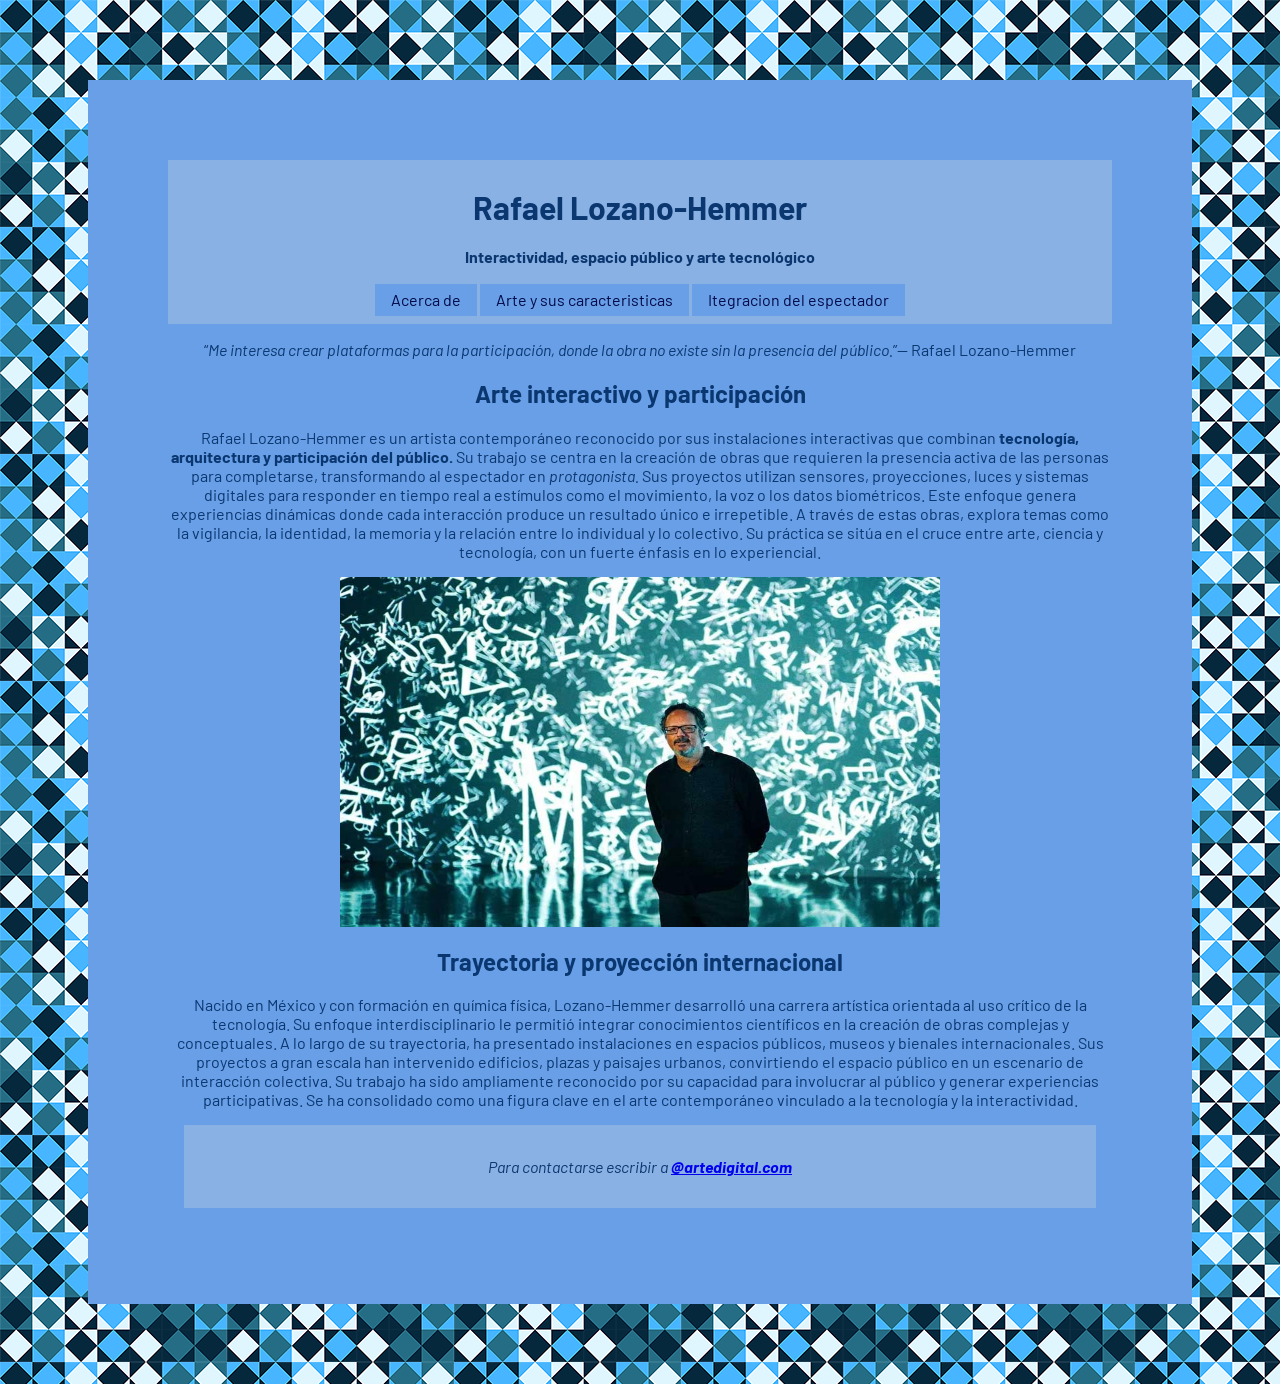
<file: index.html>
<!DOCTYPE html>
<html lang="es">
    <!--HEAD-->
    <head>
        <meta charset="UTF-8">
        <title>¿Quien es Rafael Lozano-Hemmer?</title>
        <link href="./css/estilos.css" rel="stylesheet">
        <link rel="preconnect" href="https://fonts.googleapis.com">
        <link rel="preconnect" href="https://fonts.gstatic.com" crossorigin>
        <link href="https://fonts.googleapis.com/css2?family=Barlow:ital,wght@0,100;0,200;0,300;0,400;0,500;0,600;0,700;0,800;0,900;1,100;1,200;1,300;1,400;1,500;1,600;1,700;1,800;1,900&display=swap" rel="stylesheet">
    </head>
    <!--BODY-->
    <body>
         <div id="contenedor">
            <!--Encabezado y Navegador-->
            <header class="encabezado">
                <h1>Rafael Lozano-Hemmer</h1>
                <p><strong>Interactividad, espacio público y arte tecnológico</strong></p>
                <nav class="navegador">
                    <ul>
                        <li><a href="index.html">Acerca de</a></li>
                        <li><a href="uno.html">Arte y sus caracteristicas</a></li>
                        <li><a href="dos.html">Itegracion del espectador</a>
                    </ul>
                </nav>
            </header>
            <!--Main-->
            <main class="principal">
                <!--Seccion cita-->
                <p><q><em>Me interesa crear plataformas para la participación, donde la obra no existe sin la presencia del público.</em></q>— Rafael Lozano-Hemmer</p>
                <!--Seccion 1-->
                <section>
                    <h2>Arte interactivo y participación</h2>
                    <p>Rafael Lozano-Hemmer es un artista contemporáneo reconocido por sus instalaciones interactivas que combinan <strong>tecnología, arquitectura y participación del público.</strong> Su trabajo se centra en la creación de obras que requieren la presencia activa de las personas para completarse, transformando al espectador en <em>protagonista.</em> Sus proyectos utilizan sensores, proyecciones, luces y sistemas digitales para responder en tiempo real a estímulos como el movimiento, la voz o los datos biométricos. Este enfoque genera experiencias dinámicas donde cada interacción produce un resultado único e irrepetible. A través de estas obras, explora temas como la vigilancia, la identidad, la memoria y la relación entre lo individual y lo colectivo. Su práctica se sitúa en el cruce entre arte, ciencia y tecnología, con un fuerte énfasis en lo experiencial.</p>
                    <div class="imagenindex">
                         <img src="imagenes/lozano-hemmer-1.jpg" alt="" width="600" height="350">
                    </div>
                    <h2>Trayectoria y proyección internacional</h2>
                    <p>Nacido en México y con formación en química física, Lozano-Hemmer desarrolló una carrera artística orientada al uso crítico de la tecnología. Su enfoque interdisciplinario le permitió integrar conocimientos científicos en la creación de obras complejas y conceptuales. A lo largo de su trayectoria, ha presentado instalaciones en espacios públicos, museos y bienales internacionales. Sus proyectos a gran escala han intervenido edificios, plazas y paisajes urbanos, convirtiendo el espacio público en un escenario de interacción colectiva. Su trabajo ha sido ampliamente reconocido por su capacidad para involucrar al público y generar experiencias participativas. Se ha consolidado como una figura clave en el arte contemporáneo vinculado a la tecnología y la interactividad.</p>
                </section>
            </main>
            <!--Pie de pagina-->
            <footer class="piedepagina">
                <address>Para contactarse escribir a <a href="mailto:@artedigital.com"><strong>@artedigital.com</strong></a></address>
            </footer>
        </div>
    </body>
</html>
</file>
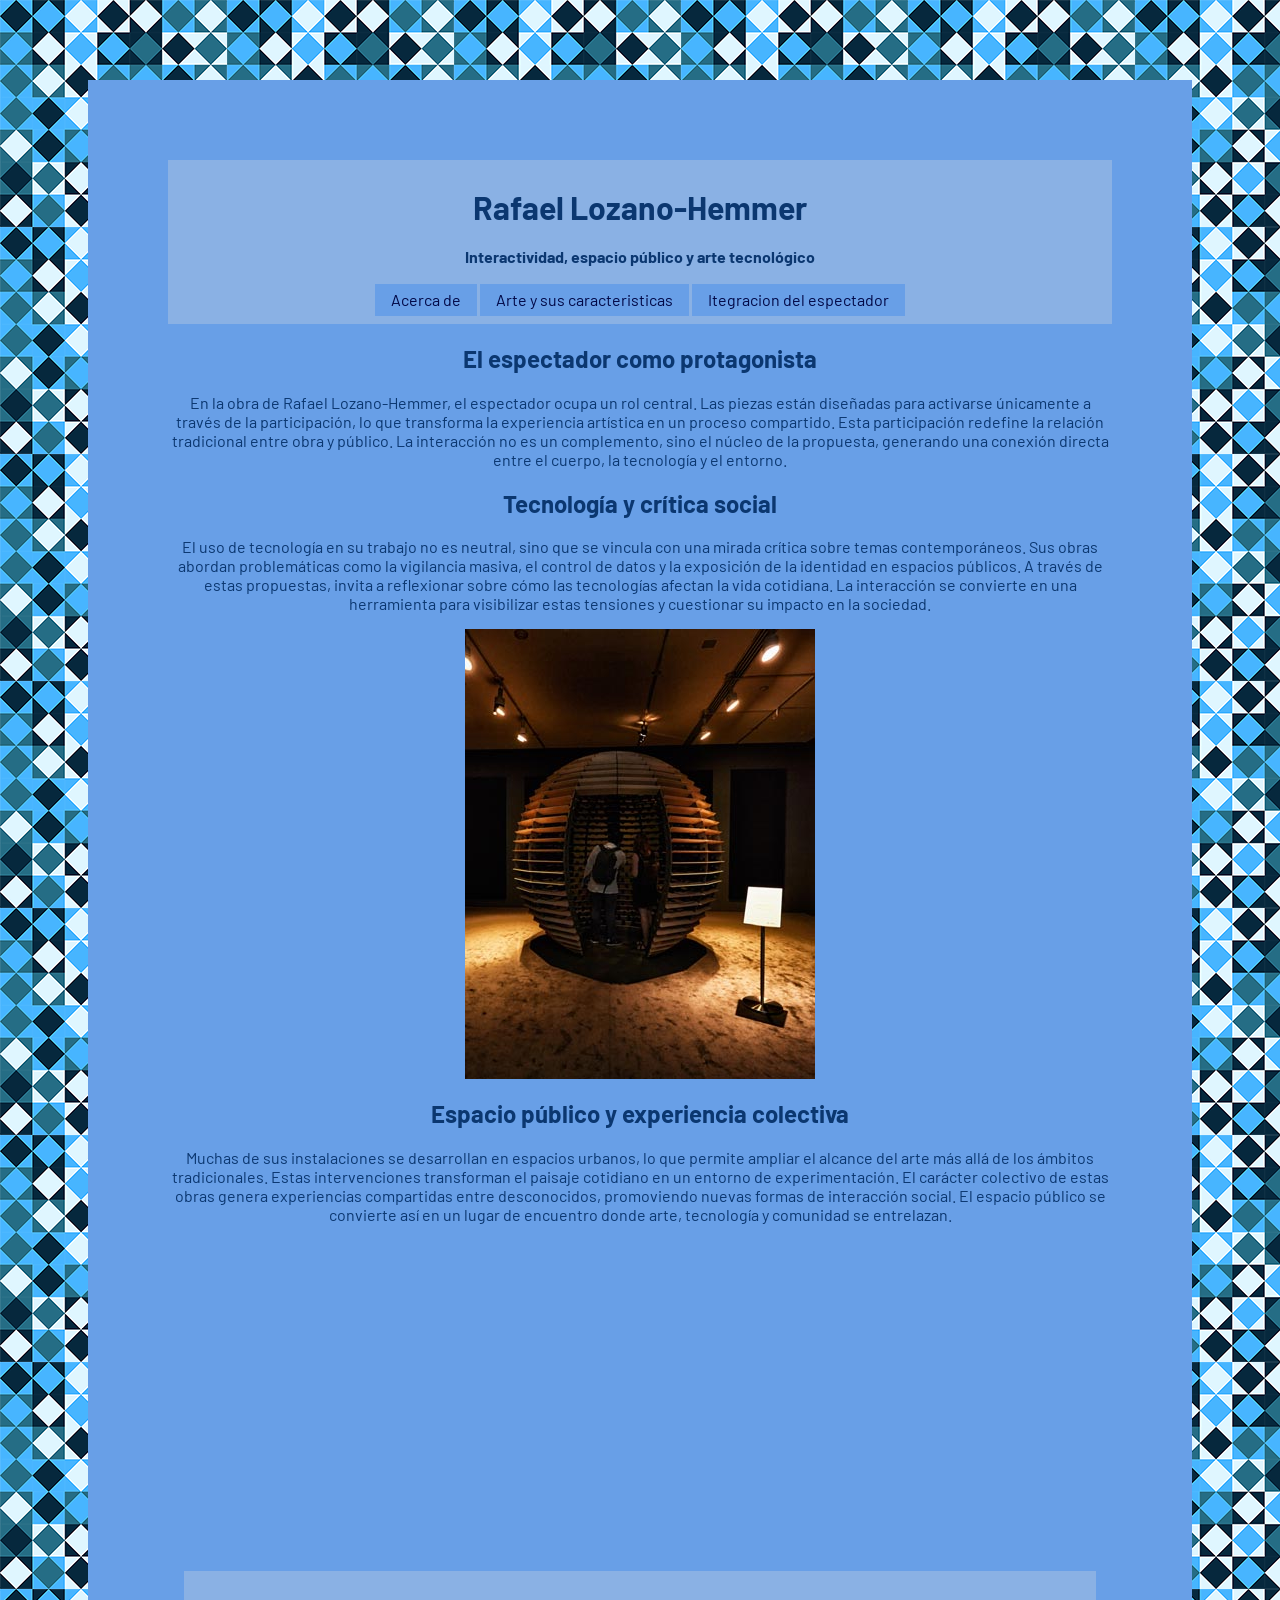
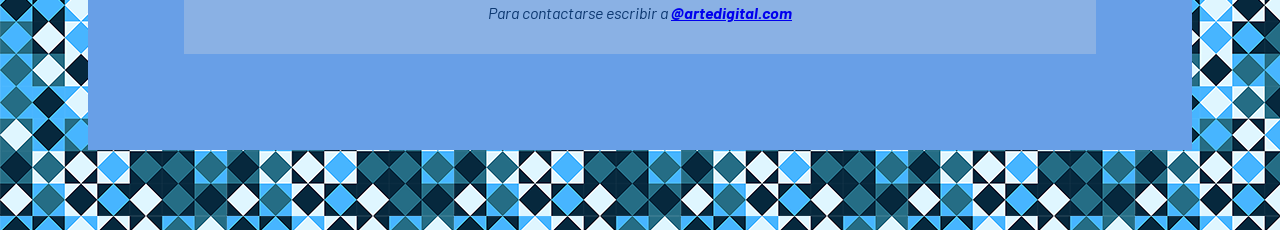
<file: dos.html>
<!DOCTYPE html>
<html lang="es">
    <!--HEAD-->
    <head>
        <meta charset="UTF-8">
        <title>¿Quien es Rafael Lozano-Hemmer?</title>
        <link href="./css/estilos.css" rel="stylesheet">
        <link rel="preconnect" href="https://fonts.googleapis.com">
        <link rel="preconnect" href="https://fonts.gstatic.com" crossorigin>
        <link href="https://fonts.googleapis.com/css2?family=Barlow:ital,wght@0,100;0,200;0,300;0,400;0,500;0,600;0,700;0,800;0,900;1,100;1,200;1,300;1,400;1,500;1,600;1,700;1,800;1,900&display=swap" rel="stylesheet">
    </head>
    <!--BODY-->
    <body>
         <div id="contenedor">
            <!--Encabezado y Navegador-->
            <header class="encabezado">
                <h1>Rafael Lozano-Hemmer</h1>
                <p><strong>Interactividad, espacio público y arte tecnológico</strong></p>
                <nav class="navegador">
                    <ul>
                        <li><a href="index.html">Acerca de</a></li>
                        <li><a href="uno.html">Arte y sus caracteristicas</a></li>
                        <li><a href="dos.html">Itegracion del espectador</a>
                    </ul>
                </nav>
            </header>
            <!--Main-->
            <main class="principal">
               <!--Seccion 1-->
                <section>
                    <h2>El espectador como protagonista</h2>
                    <p>En la obra de Rafael Lozano-Hemmer, el espectador ocupa un rol central. Las piezas están diseñadas para activarse únicamente a través de la participación, lo que transforma la experiencia artística en un proceso compartido. Esta participación redefine la relación tradicional entre obra y público. La interacción no es un complemento, sino el núcleo de la propuesta, generando una conexión directa entre el cuerpo, la tecnología y el entorno.</p>
                    <h2>Tecnología y crítica social</h2>
                    <p>El uso de tecnología en su trabajo no es neutral, sino que se vincula con una mirada crítica sobre temas contemporáneos. Sus obras abordan problemáticas como la vigilancia masiva, el control de datos y la exposición de la identidad en espacios públicos. A través de estas propuestas, invita a reflexionar sobre cómo las tecnologías afectan la vida cotidiana. La interacción se convierte en una herramienta para visibilizar estas tensiones y cuestionar su impacto en la sociedad.</p>
                    <aside class="imagenesdos">
                        <img src="imagenes/lozano-hemmer-4.jpg" alt="" width="350" height="450">
                    </aside>
                    <h2>Espacio público y experiencia colectiva</h2>
                    <p>Muchas de sus instalaciones se desarrollan en espacios urbanos, lo que permite ampliar el alcance del arte más allá de los ámbitos tradicionales. Estas intervenciones transforman el paisaje cotidiano en un entorno de experimentación. El carácter colectivo de estas obras genera experiencias compartidas entre desconocidos, promoviendo nuevas formas de interacción social. El espacio público se convierte así en un lugar de encuentro donde arte, tecnología y comunidad se entrelazan.</p>
                    <div class="videodos">
                        <iframe width="560" height="315" src="https://www.youtube.com/embed/jTzojcaanDs?si=PYgGp7YBwt3hD3BS" title="YouTube video player" frameborder="0" allow="accelerometer; autoplay; clipboard-write; encrypted-media; gyroscope; picture-in-picture; web-share" referrerpolicy="strict-origin-when-cross-origin" allowfullscreen></iframe>
                    </div>
                </section>
            </main>
            <!--Pie de pagina-->
            <footer class="piedepagina">
                <address>Para contactarse escribir a <a href="mailto:@artedigital.com"><strong>@artedigital.com</strong></a></address>
            </footer>
         </div>
    </body>
</html>
</file>
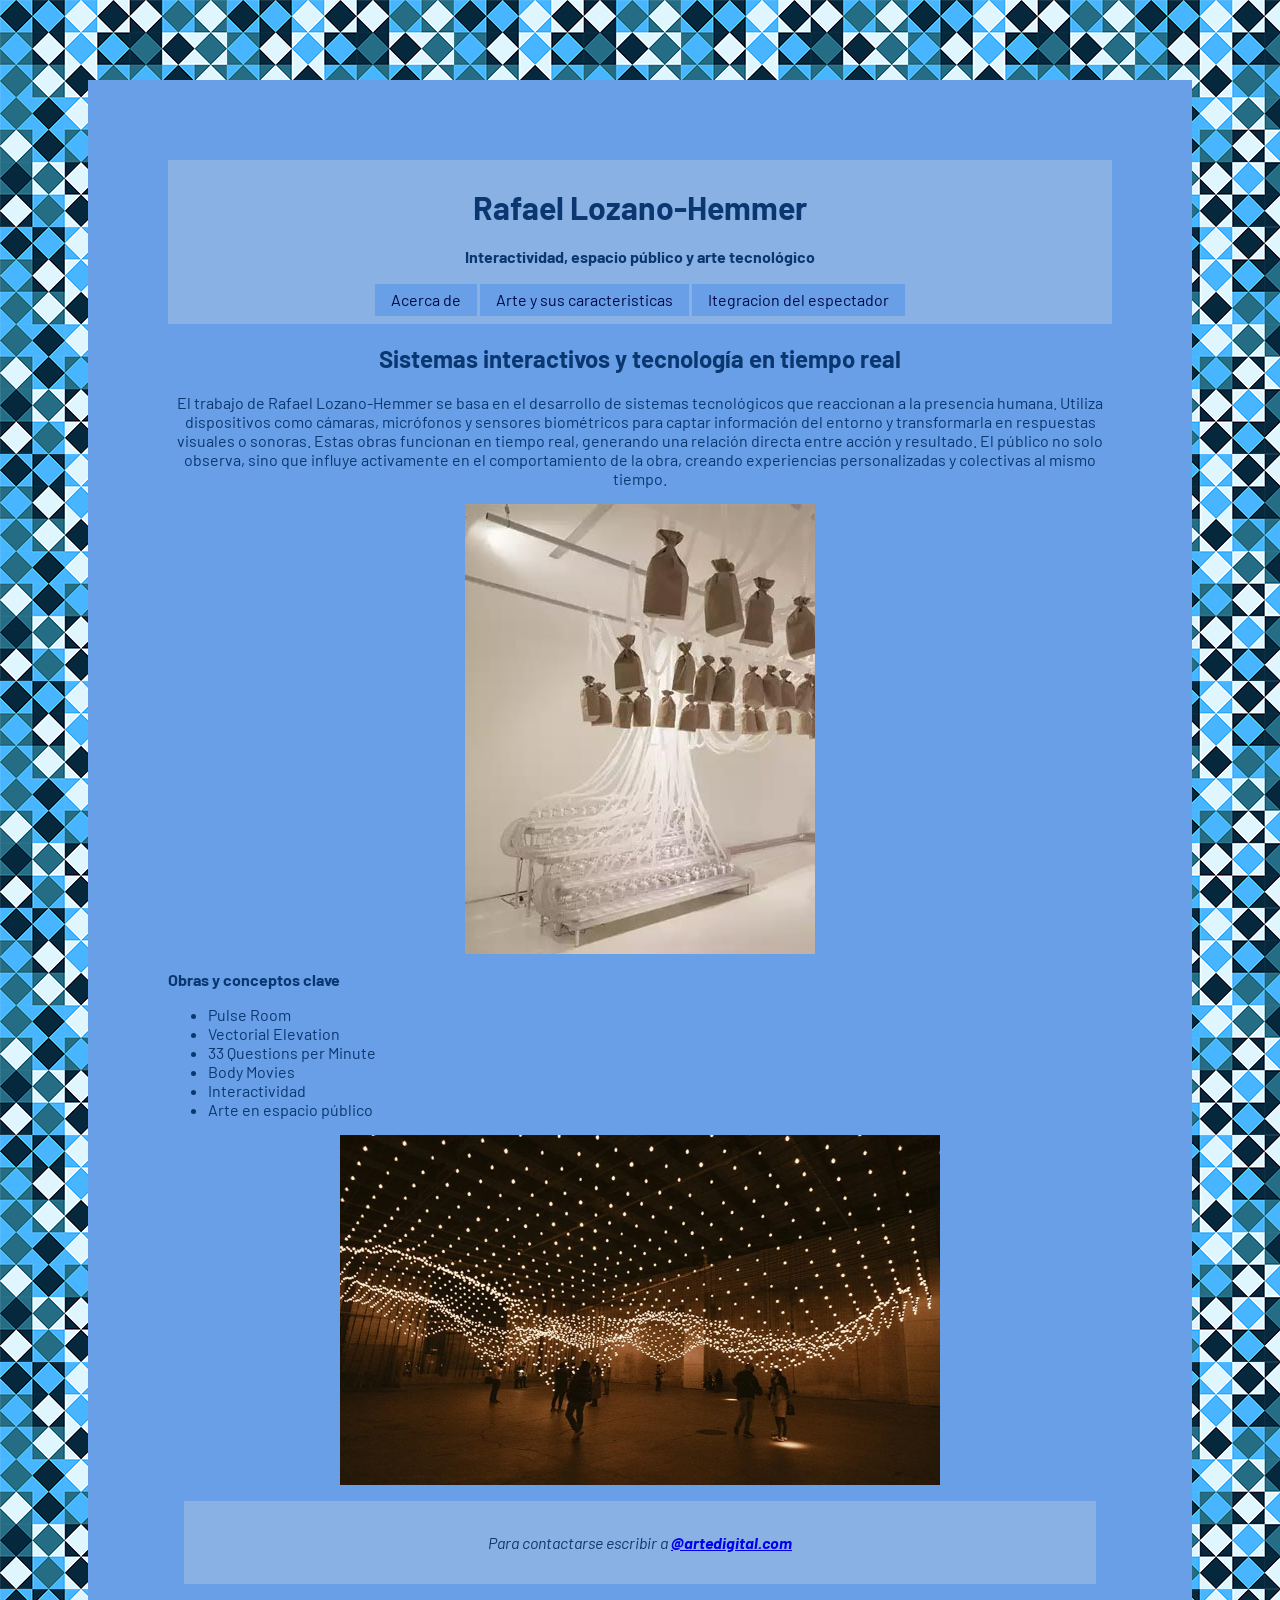
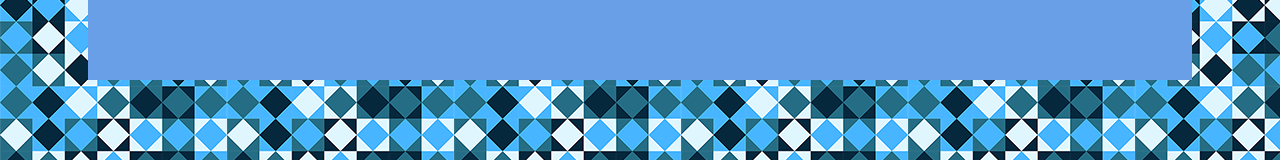
<file: uno.html>
<!DOCTYPE html>
<html lang="es">
    <!--HEAD-->
    <head>
        <meta charset="UTF-8">
        <title>¿Quien es Rafael Lozano-Hemmer?</title>
        <link href="./css/estilos.css" rel="stylesheet">
        <link rel="preconnect" href="https://fonts.googleapis.com">
        <link rel="preconnect" href="https://fonts.gstatic.com" crossorigin>
        <link href="https://fonts.googleapis.com/css2?family=Barlow:ital,wght@0,100;0,200;0,300;0,400;0,500;0,600;0,700;0,800;0,900;1,100;1,200;1,300;1,400;1,500;1,600;1,700;1,800;1,900&display=swap" rel="stylesheet">
    </head>
    <!--BODY-->
    <body>
         <div id="contenedor">
            <!--Encabezado y Navegador-->
            <header class="encabezado">
                <h1>Rafael Lozano-Hemmer</h1>
                <p><strong>Interactividad, espacio público y arte tecnológico</strong></p>
                <nav class="navegador">
                    <ul>
                        <li><a href="index.html">Acerca de</a></li>
                        <li><a href="uno.html">Arte y sus caracteristicas</a></li>
                        <li><a href="dos.html">Itegracion del espectador</a>
                    </ul>
                </nav>
            </header>
            <!--Main-->
            <main class="principal">
                <section>
                    <h2>Sistemas interactivos y tecnología en tiempo real</h2>
                    <p>El trabajo de Rafael Lozano-Hemmer se basa en el desarrollo de sistemas tecnológicos que reaccionan a la presencia humana. Utiliza dispositivos como cámaras, micrófonos y sensores biométricos para captar información del entorno y transformarla en respuestas visuales o sonoras. Estas obras funcionan en tiempo real, generando una relación directa entre acción y resultado. El público no solo observa, sino que influye activamente en el comportamiento de la obra, creando experiencias personalizadas y colectivas al mismo tiempo.</p>
                    <div class="imagenesuno">
                        <img src="imagenes/lozano-hemmer-3.jpg" alt="" width="350" height="450">
                    </div>
                </section>
                <section>
                    <div class="unolista">
                    <h3>Obras y conceptos clave</h3>
                    <ul>
                        <li>Pulse Room</li>
                        <li>Vectorial Elevation</li>
                        <li>33 Questions per Minute</li>
                        <li>Body Movies</li>
                        <li>Interactividad</li>
                        <li>Arte en espacio público</li>
                    </ul>
                    <aside class="imagenesuno">
                        <img src="imagenes/lozano-hemmer-2.jpg" alt="" width="600" height="350">
                    </aside>
                    </div>
                </section>
            <!--Pie de pagina-->
            <footer class="piedepagina">
                <address>Para contactarse escribir a <a href="mailto:@artedigital.com"><strong>@artedigital.com</strong></a></address>
            </footer>
        </div>
    </body>
</html>
</file>
<file: css/estilos.css>
/*SELECTOR UNIVERSAL*/
*{
    box-sizing: border-box;
    font-family: "Barlow", sans-serif;
    font-size: medium;
}
/*BODY*/
body{
    background-image: url(../imagenes/fondo.png);
}
/*CONTENEDOR*/
#contenedor{
    background-color: rgb(104, 159, 231);
    margin: 5rem;
    padding: 5rem;
}
/*ENCABEZADO*/
.encabezado{
    background-color: rgb(138, 177, 228);
    padding: 0.4rem 1rem;
}
/*NAVEGADOR*/
    .navegador ul{
        margin: 0;
        padding: 0;
        list-style-type: none;
    }
    .navegador li{
        display: inline-block;
    }
    .navegador a{
        font-size: 1rem;
    	line-height: 2.2rem;
        padding: 0.4rem 1rem;
        text-align: center;
        text-decoration: none;
    }
    .navegador a:link {
        background-color: rgb(104, 159, 231);
        color: rgb(2, 9, 71);
    }
    .navegador a:visited{
        background-color:rgb(90, 137, 199);
        color: rgb(34, 3, 92);
    }
    .navegador a:hover{
        background-color:rgb(52, 81, 119);
        color: rgb(104, 159, 231);
    }
    .navegador a:active{
        background-color:rgb(31, 49, 71);
        color:  rgb(169, 201, 241);
    }
/*MAIN*/
/*Imagenes*/
.imagenindex, .imagenesuno,.imagenesdos, .videodos{
    display: flex;
    justify-content: center;
    align-items: center;
    margin: auto;
    padding: auto;
}
/*PARRAFOS, TITULOS,LISTAS, ETC*/
    p ,h1 ,h2 ,h3 ,ul ,ol ,q{
        text-align: center;
        color: rgb(11, 55, 112);
    }
    h1{
        font-size: 2rem;
    }
    h2{
        font-size: 1.5rem;
    }
    h3{
        font-size:1rem;
    }
.unolista ul,li,h3{
    text-align: left;
}
/*PIE DE PAGINA*/
.piedepagina{
    background-color: rgb(138, 177, 228);
    padding: 2rem 3rem;
    margin: 1rem;
}
.piedepagina address{
    text-align: center;
    text-decoration: none;
    color: rgb(11, 55, 112);
}
</file>
